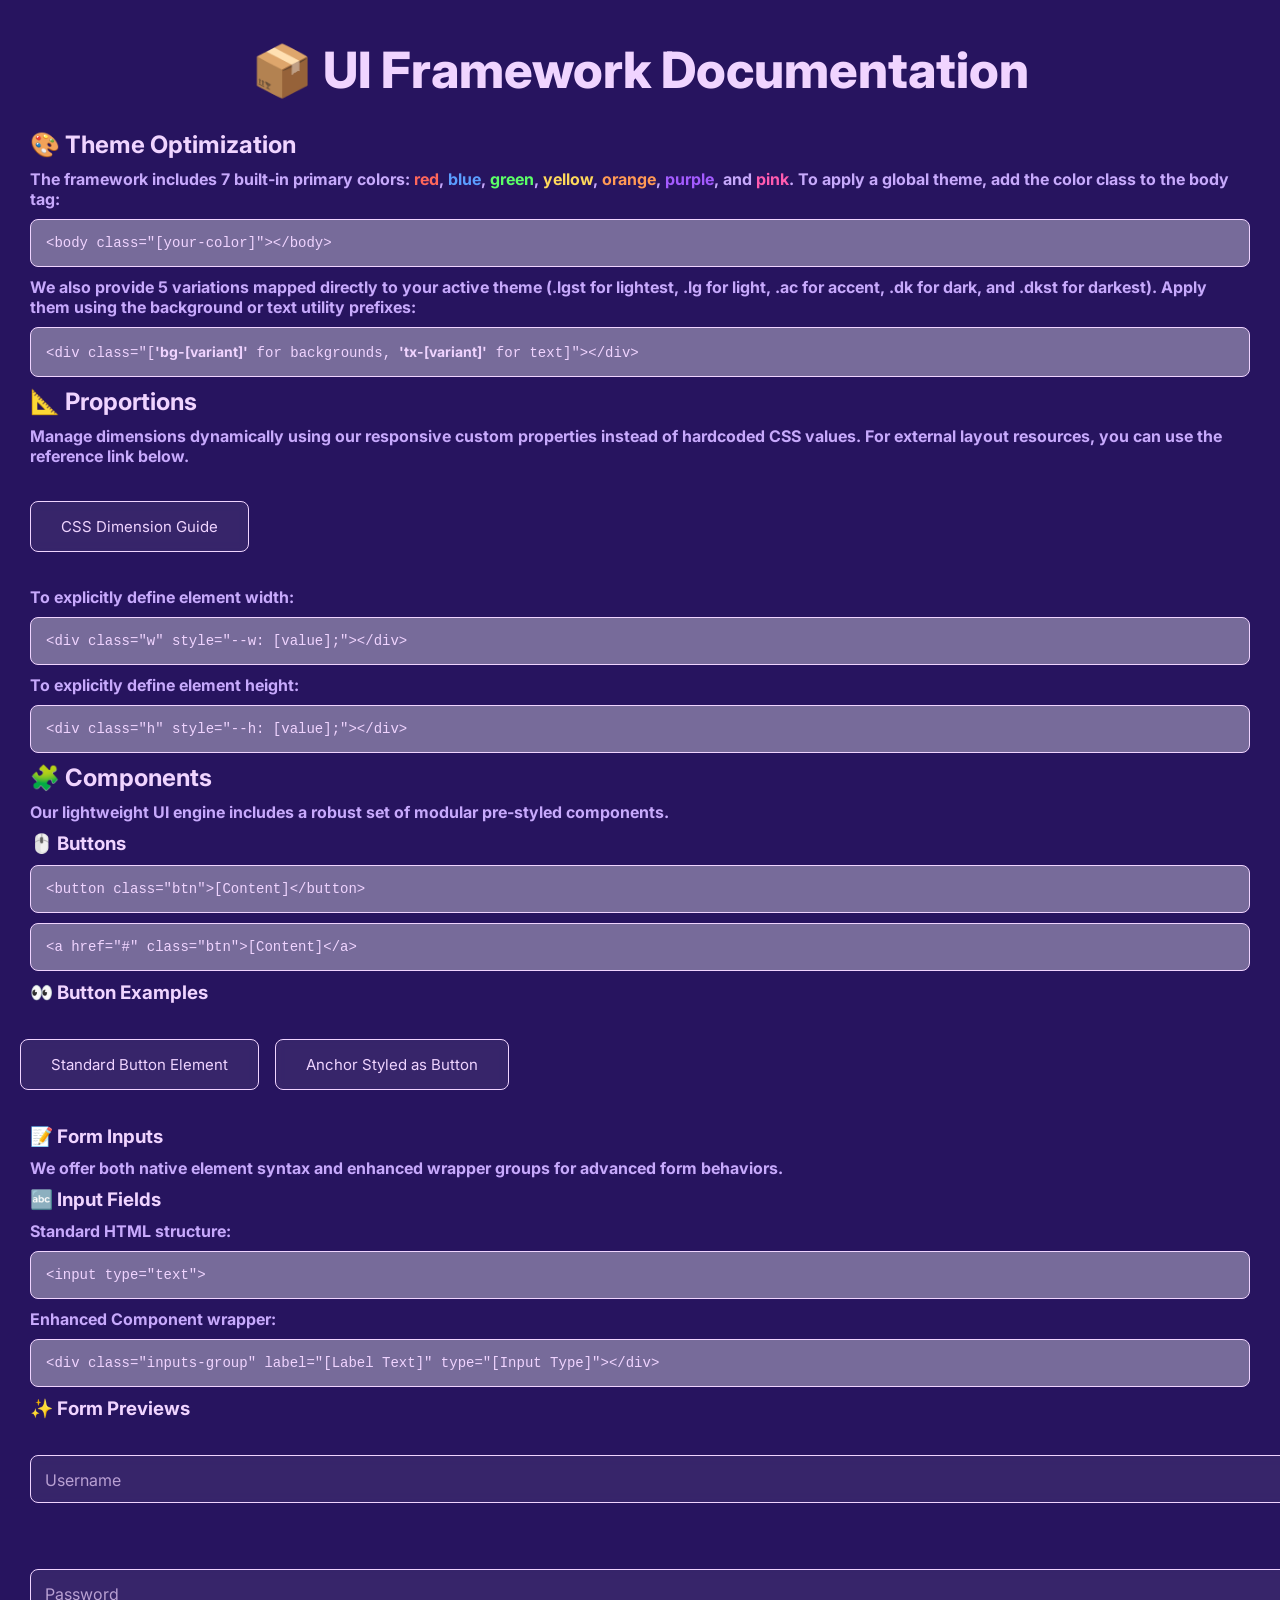
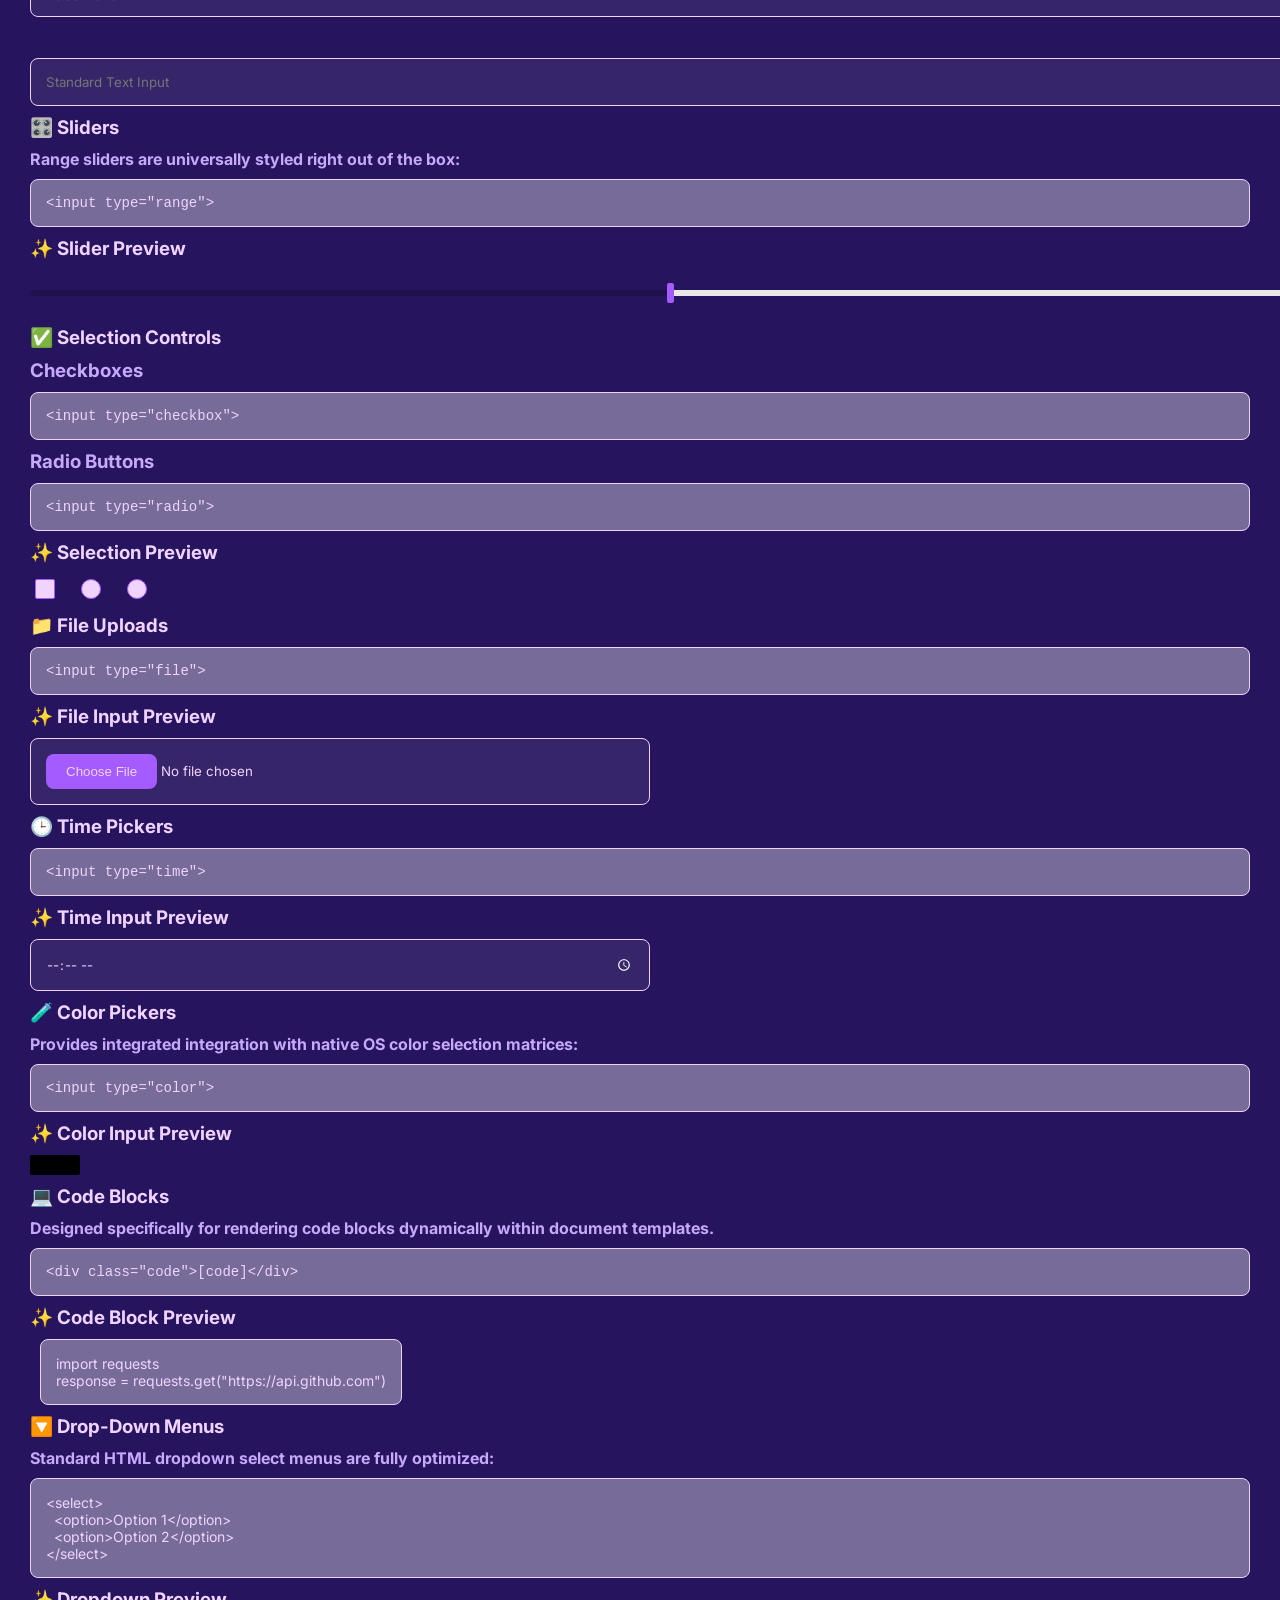
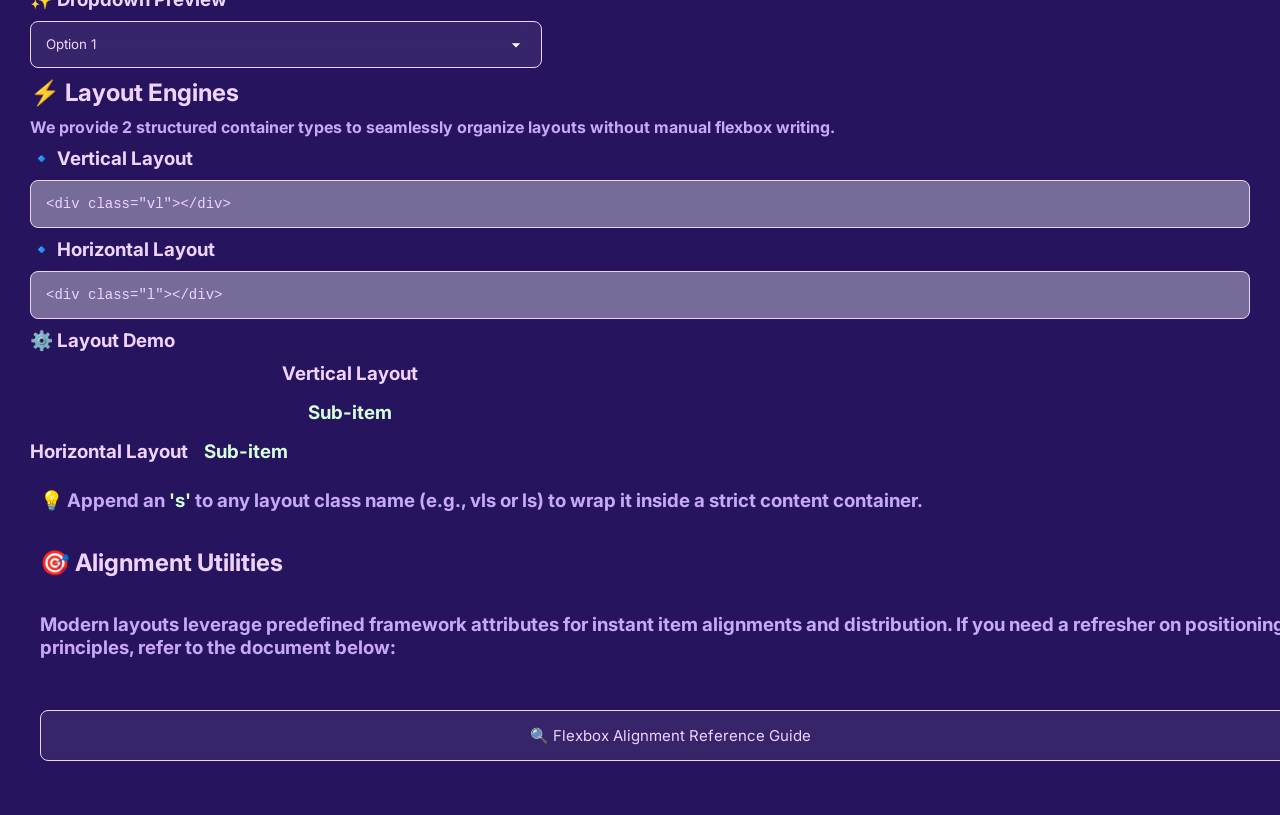
<file: comnts.html>
<!DOCTYPE html>
<html lang="en">
<head>
    <meta charset="UTF-8">
    <meta name="viewport" content="width=device-width, initial-scale=1.0">
    <link rel="shortcut icon" href="oui_logo.png" type="image/x-icon">
    <title>UI Engine Documentation</title>
    <style>
        .inputs-group, input[type="text"] {
            width: 300px;
        }
        .code {
            margin-inline: 10px;
            font-family: monospace;
        }
        .m { margin-bottom: 1rem; }
        body{
            
            padding: 20px;
        }
    </style>
</head>
<body class="purple bg-dkst">

    <br>
    <center><h1 class="tx-lgst">📦 UI Framework Documentation</h1></center>
    <br>

    <h2 class="tx-lgst m">🎨 Theme Optimization</h2>
    
    <h4 class="tx-lg m">The framework includes 7 built-in primary colors: <code class="red tx-ac">red</code>, <code class="blue tx-ac">blue</code>, <code class="green tx-ac">green</code>, <code class="yellow tx-ac">yellow</code>, <code class="orange tx-ac">orange</code>, <code class="purple tx-ac">purple</code>, and <code class="pink tx-ac">pink</code>. To apply a global theme, add the color class to the body tag:</h4>
    <div class="code">&lt;body class="[your-color]"&gt;&lt;/body&gt;</div>
    
    <h4 class="tx-lg m">We also provide 5 variations mapped directly to your active theme (<code>.lgst</code> for lightest, <code>.lg</code> for light, <code>.ac</code> for accent, <code>.dk</code> for dark, and <code>.dkst</code> for darkest). Apply them using the background or text utility prefixes:</h4>
    <div class="code">&lt;div class="[<b>'bg-[variant]'</b> for backgrounds, <b>'tx-[variant]'</b> for text]"&gt;&lt;/div&gt;</div>

    <h2 class="tx-lgst m">📐 Proportions</h2>
    <h4 class="tx-lg m">Manage dimensions dynamically using our responsive custom properties instead of hardcoded CSS values. For external layout resources, you can use the reference link below.</h4>
    <button class="btn" onclick='window.location.href="https://www.youtube.com/results?search_query=css+width+and+height+tutorial"' style="margin-inline: 10px;">CSS Dimension Guide</button>
    
    <h4 class="tx-lg m">To explicitly define element width:</h4>
    <div class="code">&lt;div class="w" style="--w: [value];"&gt;&lt;/div&gt;</div>
    
    <h4 class="tx-lg m">To explicitly define element height:</h4>
    <div class="code">&lt;div class="h" style="--h: [value];"&gt;&lt;/div&gt;</div>

    <h2 class="tx-lgst m">🧩 Components</h2>
    <h4 class="tx-lg m">Our lightweight UI engine includes a robust set of modular pre-styled components.</h4>
    
    <h3 class="tx-lgst m">🖱️ Buttons</h3>
    <div class="code">&lt;button class="btn"&gt;[Content]&lt;/button&gt;</div>
    <div class="m"></div>
    <div class="code">&lt;a href="#" class="btn"&gt;[Content]&lt;/a&gt;</div>
    
    <h3 class="tx-lgst m">👀 Button Examples</h3>
    <div class="l">
        <button style="width: auto;">Standard Button Element</button>
        <a class="btn" href="#action" style="width: auto;">Anchor Styled as Button</a>
    </div>
    
    <h3 class="tx-lgst m">📝 Form Inputs</h3>
    <h4 class="tx-lg m">We offer both native element syntax and enhanced wrapper groups for advanced form behaviors.</h4>
    
    <h3 class="tx-lgst m">🔤 Input Fields</h3>
    <h4 class="tx-lg m">Standard HTML structure:</h4>
    <div class="code">&lt;input type="text"&gt;</div>
    
    <h4 class="tx-lg m">Enhanced Component wrapper:</h4>
    <div class="code">&lt;div class="inputs-group" label="[Label Text]" type="[Input Type]"&gt;&lt;/div&gt;</div>
    
    <h3 class="tx-lgst m">✨ Form Previews</h3>
    <div class="l m" style="width: 100vw;">
        <div class="inputs-group" label="Username" type="text"></div>
        <div class="inputs-group" label="Password" type="password"></div>
        <input type="text" placeholder="Standard Text Input">
    </div>
    
    <h3 class="tx-lgst m">🎛️ Sliders</h3>
    <h4 class="tx-lg m">Range sliders are universally styled right out of the box:</h4>
    <div class="code">&lt;input type="range"&gt;</div>
    
    <h3 class="tx-lgst m">✨ Slider Preview</h3>
    <div class="l m" style="width: 100vw;">
        <input type="range" name="slider-demo" id="slider-demo">
    </div>
    
    <h3 class="tx-lgst m">✅ Selection Controls</h3>
    <h3 class="tx-lg m">Checkboxes</h3>
    <div class="code">&lt;input type="checkbox"&gt;</div>
    
    <h3 class="tx-lg m">Radio Buttons</h3>
    <div class="code">&lt;input type="radio"&gt;</div>
    
    <h3 class="tx-lgst m">✨ Selection Preview</h3>
    <div class="l m" style="width: 100vw;">
        <input type="checkbox">
        <input type="radio" name="radio-demo">
        <input type="radio" name="radio-demo">
    </div>

    <h3 class="tx-lgst m">📁 File Uploads</h3>
    <div class="code">&lt;input type="file"&gt;</div>
    <h3 class="tx-lgst m">✨ File Input Preview</h3>
    <div class="l m" style="width: 50%;">
        <input type="file" name="file-demo" id="file-demo">
    </div>
    
    <h3 class="tx-lgst m">🕒 Time Pickers</h3>
    <div class="code">&lt;input type="time"&gt;</div>
    <h3 class="tx-lgst m">✨ Time Input Preview</h3>
    <div class="l m" style="width: 50%;">
        <input type="time" name="time-demo" id="time-demo">
    </div>
    
    <h3 class="tx-lgst m">🧪 Color Pickers</h3>
    <h4 class="tx-lg m">Provides integrated integration with native OS color selection matrices:</h4>
    <div class="code">&lt;input type="color"&gt;</div>
    <h3 class="tx-lgst m">✨ Color Input Preview</h3>
    <div class="l m" style="width: 50%;">
        <input type="color" name="color-demo" id="color-demo">
    </div>

    <h3 class="tx-lgst m">💻 Code Blocks</h3>
    <h4 class="tx-lg m">Designed specifically for rendering code blocks dynamically within document templates.</h4>
    <div class="code">&lt;div class="code"&gt;[code]&lt;/div&gt;</div>
    
    <h3 class="tx-lgst m">✨ Code Block Preview</h3>
    <div class="l m" style="width: 100vw;">
        <div class="code">
            <pre>import requests&#10;response = requests.get("https://api.github.com")</pre>
        </div>
    </div>
    
    <h3 class="tx-lgst m">🔽 Drop-Down Menus</h3>
    <h4 class="tx-lg m">Standard HTML dropdown select menus are fully optimized:</h4>
    <div class="code">
        <pre>&lt;select&gt;&#10;  &lt;option&gt;Option 1&lt;/option&gt;&#10;  &lt;option&gt;Option 2&lt;/option&gt;&#10;&lt;/select&gt;</pre>
    </div>
    
    <h3 class="tx-lgst m">✨ Dropdown Preview</h3>
    <div class="l m" style="width: 40vw;">
        <select name="dropdown-demo" id="dropdown-demo">
            <option value="1">Option 1</option>
            <option value="2">Option 2</option>
            <option value="3">Option 3</option>
        </select>
    </div>

    <h2 class="tx-lgst m">⚡ Layout Engines</h2>
    <h4 class="tx-lg m">We provide 2 structured container types to seamlessly organize layouts without manual flexbox writing.</h4>
    
    <h3 class="tx-lgst m">🔹 Vertical Layout</h3>
    <div class="code">&lt;div class="vl"&gt;&lt;/div&gt;</div>
    
    <h3 class="tx-lgst m">🔹 Horizontal Layout</h3>
    <div class="code">&lt;div class="l"&gt;&lt;/div&gt;</div>
    
    <h3 class="tx-lgst m">⚙️ Layout Demo</h3>
    <div class="vl m" style="width: 100vw;">
        <div class="l" style="width: 100vw;">
            <div class="vl" style="width: 50%; align-items: center;">
                <h3 class="tx-lgst">Vertical Layout</h3>
                <h3 class="tx-lgst green">Sub-item</h3>
            </div>
            <div class="l" style="width: 50%; align-items: center;">
                <h3 class="tx-lgst">Horizontal Layout</h3>
                <h3 class="tx-lgst green">Sub-item</h3>
            </div>
        </div>
        <h3 class="tx-lg m">💡 Append an <b class="tx-lgst green">'s'</b> to any layout class name (e.g., <code>vls</code> or <code>ls</code>) to wrap it inside a strict content container.</h3>
        
        <h2 class="tx-lgst m">🎯 Alignment Utilities</h2>
        <h3 class="tx-lg m">Modern layouts leverage predefined framework attributes for instant item alignments and distribution. If you need a refresher on positioning principles, refer to the document below:</h3>
        <button class="btn" onclick='window.location.href="https://www.youtube.com/results?search_query=how+to+center+a+div"' style="margin-inline: 10px;">🔍 Flexbox Alignment Reference Guide</button>
    </div>

    <script src="oui_2.js"></script>
    <script>
        console.log("UI Framework Documentation Initialized.");
    </script>
</body>
</html>
</file>
